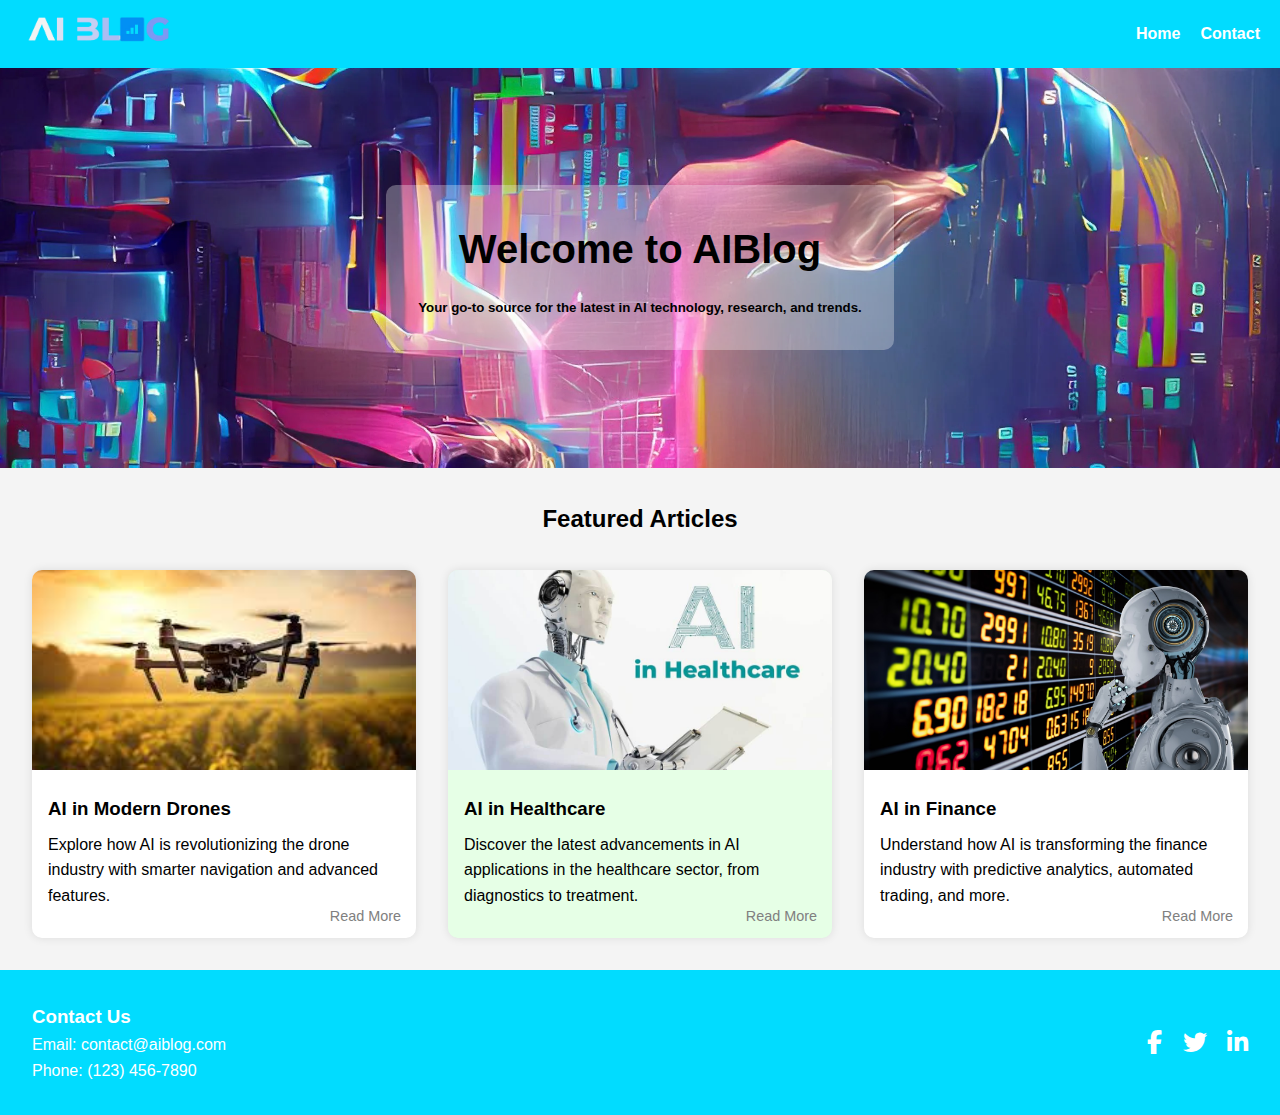
<file: index.html>
<!DOCTYPE html>
<html lang="en">
<head>
    <meta charset="UTF-8">
    <meta name="viewport" content="width=device-width, initial-scale=1.0">
    <title>AIBlog - Your Source for AI Technology</title>
    <link rel="stylesheet" href="style.css">
    <link rel="stylesheet" href="https://cdnjs.cloudflare.com/ajax/libs/font-awesome/6.4.0/css/all.min.css">
</head>
<body>
    <header>
        <div class="logo">
            <a href="index.html">
                <img src="img/logo_aiblog.png" alt="AIBlog Logo">
            </a>
        </div>
        <nav>
            <ul>
                <li><a href="index.html">Home</a></li>
                <li><a href="contact.html">Contact</a></li>
            </ul>
        </nav>
    </header>

    <main>
        <section id="hero">
            <div class="hero-content">
                <h1>Welcome to AIBlog</h1>
                <h5>Your go-to source for the latest in AI technology, research, and trends.</h5>
            </div>
        </section>

        <section id="featured-articles">
            <h2>Featured Articles</h2>
            <div class="article-grid">
                <article>
                    <img src="img/drone.jpg" alt="Drone flying over forest">
                    <h3>AI in Modern Drones</h3>
                    <p>Explore how AI is revolutionizing the drone industry with smarter navigation and advanced features.</p>
                    <a href="ai-drones.html" class="read-more">Read More</a>

                </article>
                <article class="highlight">
                    <img src="img/Healthcare.jpg" alt="Robot arm in healthcare">
                    <h3>AI in Healthcare</h3>
                    <p>Discover the latest advancements in AI applications in the healthcare sector, from diagnostics to treatment.</p>
                    <a href="ai-healthcare.html" class="read-more">Read More</a>

                </article>
                <article>
                    <img src="img/finance.jpg" alt="AI face with finance background">
                    <h3>AI in Finance</h3>
                    <p>Understand how AI is transforming the finance industry with predictive analytics, automated trading, and more.</p>
                    <a href="ai-finance.html" class="read-more">Read More</a>

                </article>
            </div>
        </section>
    </main>

    <footer>
        <div class="contact-info">
            <h3>Contact Us</h3>
            <p>Email: contact@aiblog.com</p>
            <p>Phone: (123) 456-7890</p>
        </div>
        <div class="social-links">
            <a href="#"><i class="fab fa-facebook-f"></i></a>
            <a href="#"><i class="fab fa-twitter"></i></a>
            <a href="#"><i class="fab fa-linkedin-in"></i></a>
        </div>
    </footer>
</body>
</html>
</file>
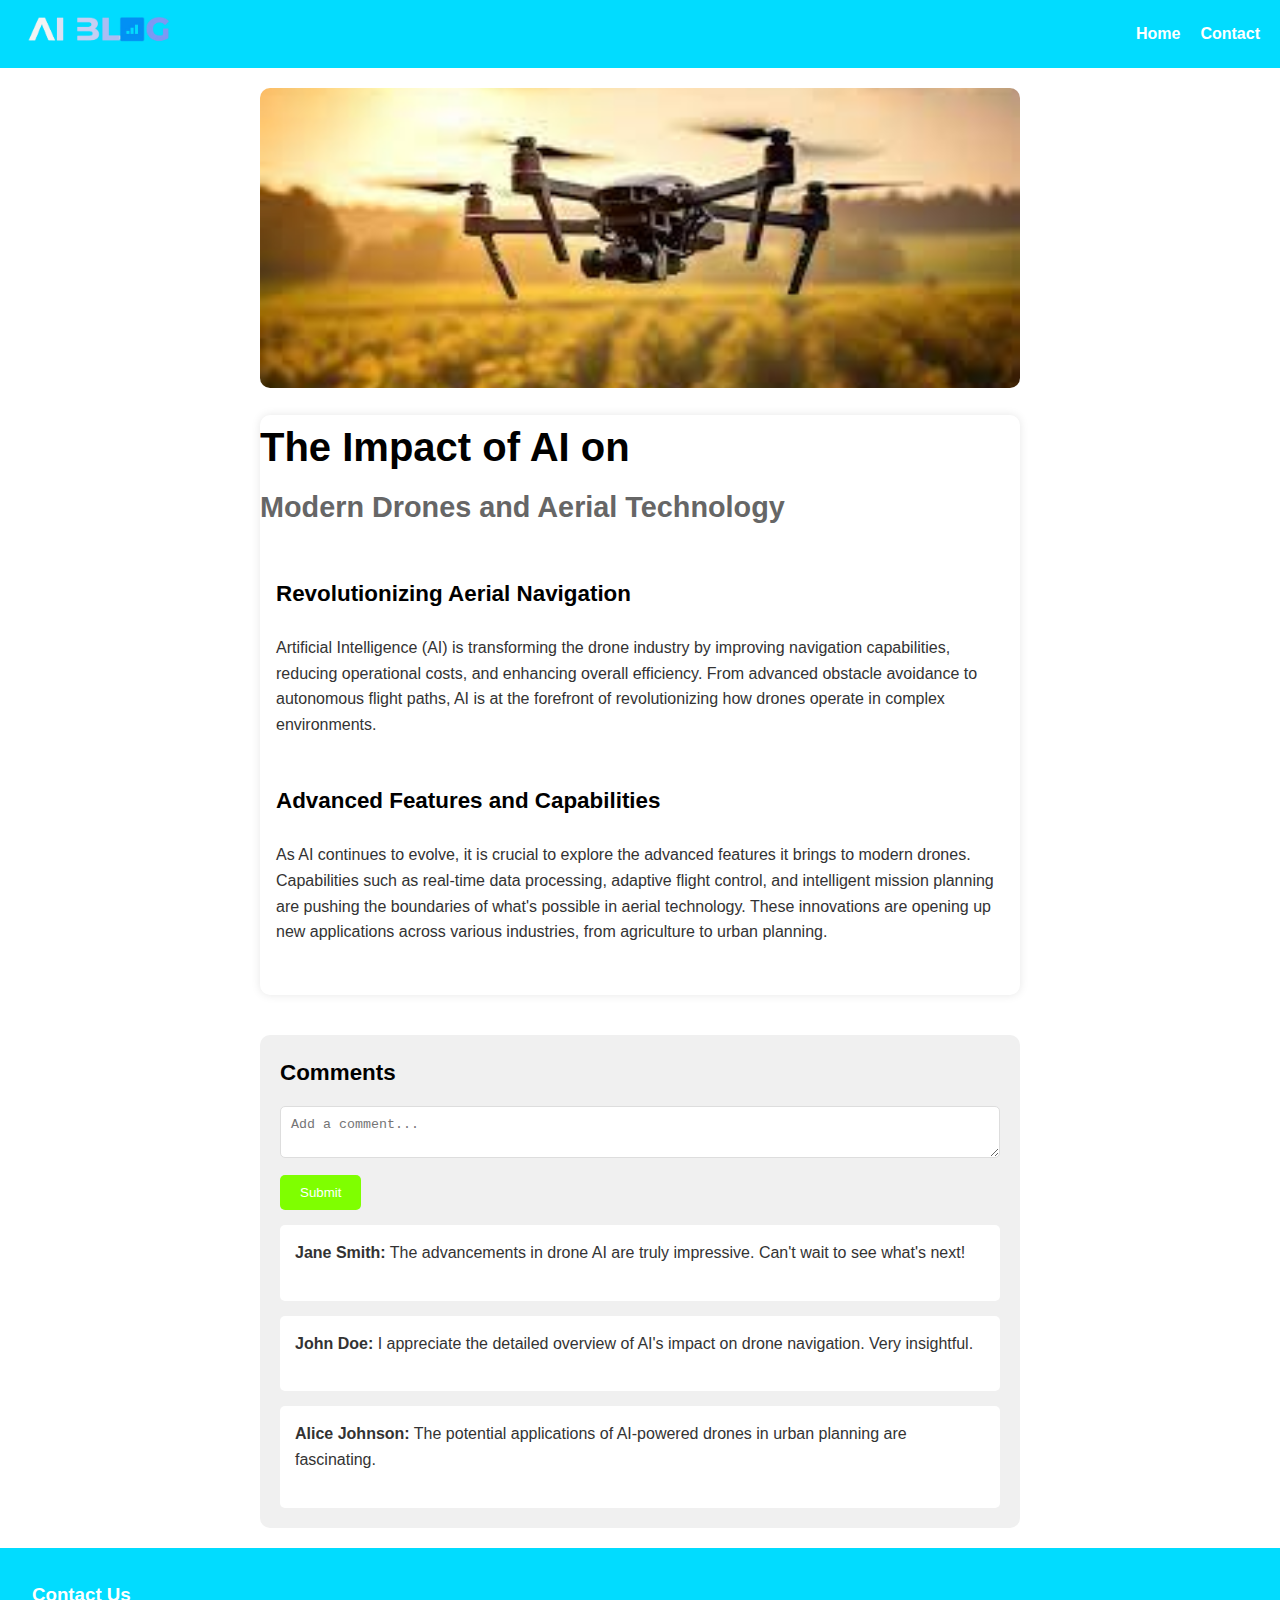
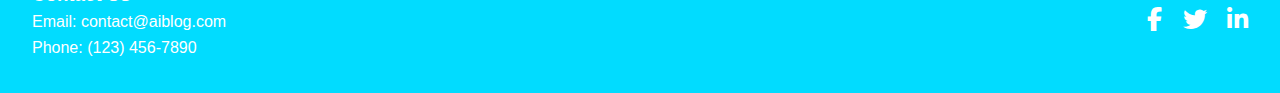
<file: ai-drones.html>
<!DOCTYPE html>
<html lang="en">
<head>
    <meta charset="UTF-8">
    <meta name="viewport" content="width=device-width, initial-scale=1.0">
    <title>AI in Modern Drones - AIBlog</title>
    <link rel="stylesheet" href="style.css">
    <link rel="stylesheet" href="https://cdnjs.cloudflare.com/ajax/libs/font-awesome/6.4.0/css/all.min.css">
</head>
<body>
    <header>
        <div class="logo">
            <a href="index.html">
                <img src="img/logo_aiblog.png" alt="AIBlog Logo">
            </a>
        </div>
        <nav>
            <ul>
                <li><a href="index.html">Home</a></li>
                <li><a href="contact.html">Contact</a></li>
            </ul>
        </nav>
    </header>

    <main class="article-page">
        <img src="img/drone.jpg" alt="Futuristic city with drones" class="article-hero-image">
        
        <article>
            <h1>The Impact of AI on</h1>
            <h2>Modern Drones and Aerial Technology</h2>
            
            <section>
                <h3>Revolutionizing Aerial Navigation</h3>
                <p>Artificial Intelligence (AI) is transforming the drone industry by improving navigation capabilities, reducing operational costs, and enhancing overall efficiency. From advanced obstacle avoidance to autonomous flight paths, AI is at the forefront of revolutionizing how drones operate in complex environments.</p>
            </section>

            <section>
                <h3>Advanced Features and Capabilities</h3>
                <p>As AI continues to evolve, it is crucial to explore the advanced features it brings to modern drones. Capabilities such as real-time data processing, adaptive flight control, and intelligent mission planning are pushing the boundaries of what's possible in aerial technology. These innovations are opening up new applications across various industries, from agriculture to urban planning.</p>
            </section>
        </article>

        <section class="comments">
            <h3>Comments</h3>
            <form>
                <textarea placeholder="Add a comment..."></textarea>
                <button type="submit">Submit</button>
            </form>
            <div class="comment">
                <p><strong>Jane Smith:</strong> The advancements in drone AI are truly impressive. Can't wait to see what's next!</p>
            </div>
            <div class="comment">
                <p><strong>John Doe:</strong> I appreciate the detailed overview of AI's impact on drone navigation. Very insightful.</p>
            </div>
            <div class="comment">
                <p><strong>Alice Johnson:</strong> The potential applications of AI-powered drones in urban planning are fascinating.</p>
            </div>
        </section>
    </main>

    <footer>
        <div class="contact-info">
            <h3>Contact Us</h3>
            <p>Email: contact@aiblog.com</p>
            <p>Phone: (123) 456-7890</p>
        </div>
        <div class="social-links">
            <a href="#"><i class="fab fa-facebook-f"></i></a>
            <a href="#"><i class="fab fa-twitter"></i></a>
            <a href="#"><i class="fab fa-linkedin-in"></i></a>
        </div>
    </footer>
</body>
</html>
</file>
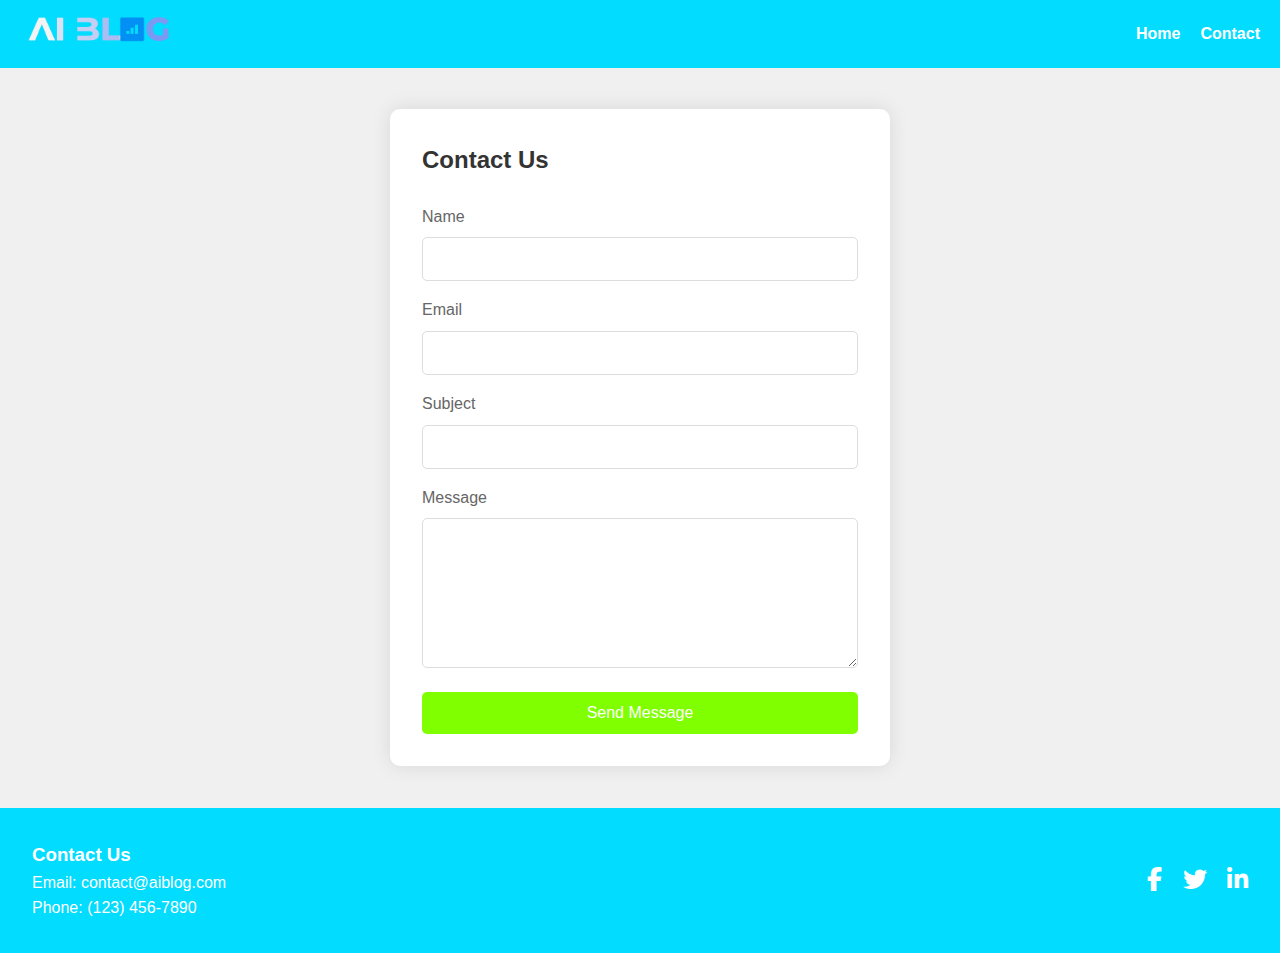
<file: contact.html>
<!DOCTYPE html>
<html lang="en">
<head>
    <meta charset="UTF-8">
    <meta name="viewport" content="width=device-width, initial-scale=1.0">
    <title>Contact Us - AIBlog</title>
    <link rel="stylesheet" href="style.css">
    <link rel="stylesheet" href="https://cdnjs.cloudflare.com/ajax/libs/font-awesome/6.4.0/css/all.min.css">
</head>
<body>
    <header>
        <div class="logo">
            <a href="index.html">
                <img src="img/logo_aiblog.png" alt="AIBlog Logo">
            </a>
        </div>
        <nav>
            <ul>
                <li><a href="index.html">Home</a></li>
                <li><a href="contact.html">Contact</a></li>
            </ul>
        </nav>
    </header>

    <main class="contact-page">
        <form class="contact-form">
            <h2>Contact Us</h2>
            <div class="form-group">
                <label for="name">Name</label>
                <input type="text" id="name" name="name" required>
            </div>
            <div class="form-group">
                <label for="email">Email</label>
                <input type="email" id="email" name="email" required>
            </div>
            <div class="form-group">
                <label for="subject">Subject</label>
                <input type="text" id="subject" name="subject" required>
            </div>
            <div class="form-group">
                <label for="message">Message</label>
                <textarea id="message" name="message" required></textarea>
            </div>
            <button type="submit">Send Message</button>
        </form>
    </main>

    <footer>
        <div class="contact-info">
            <h3>Contact Us</h3>
            <p>Email: contact@aiblog.com</p>
            <p>Phone: (123) 456-7890</p>
        </div>
        <div class="social-links">
            <a href="#"><i class="fab fa-facebook-f"></i></a>
            <a href="#"><i class="fab fa-twitter"></i></a>
            <a href="#"><i class="fab fa-linkedin-in"></i></a>
        </div>
    </footer>
</body>
</html>
</file>
<file: style.css>
/* Reset and base styles */
* {
    margin: 0;
    padding: 0;
    box-sizing: border-box;
}

body {
    font-family: Arial, sans-serif;
    line-height: 1.6;
}

/* Header styles */
header {
    background-color: #01dcff;
    padding: 10px 20px;
    display: flex;
    justify-content: space-between;
    align-items: center;
}

.logo {
    display: flex;
    align-items: center;
}

.logo img {
    max-height: 40px; /* Adjust this value to fit your logo */
    width: auto;
}

nav ul {
    display: flex;
    list-style: none;
    margin: 0;
    padding: 0;
}

nav ul li {
    margin-left: 20px;
}

nav ul li a {
    color: white;
    text-decoration: none;
    font-weight: bold;
}

/* Hero section */
#hero {
    background-image: url('img/background.webp');
    background-size: cover;
    background-position: center;
    height: 400px;
    display: flex;
    align-items: center;
    justify-content: center;
    text-align: center;
    color: black;
}

.hero-content {
    background-color: rgba(255, 255, 255, 0.3);
    padding: 2rem;
    border-radius: 10px;
}

.hero-content h1 {
    font-size: 2.5rem;
    margin-bottom: 1rem;
}

/* Featured articles */
#featured-articles {
    padding: 2rem;
    background-color: #f4f4f4;
}

#featured-articles h2 {
    text-align: center;
    margin-bottom: 2rem;
}

.article-grid {
    display: grid;
    grid-template-columns: repeat(3, 1fr);
    gap: 2rem;
}

article {
    background-color: white;
    border-radius: 10px;
    overflow: hidden;
    box-shadow: 0 0 10px rgba(0, 0, 0, 0.1);
    position: relative;
    padding-bottom: 30px; /* Make room for the Read more link */
}

article img {
    width: 100%;
    height: 200px;
    object-fit: cover;
}

article h3 {
    padding: 1rem 1rem 0.5rem;
}

article p {
    padding: 0 1rem;
}

.read-more {
    position: absolute;
    bottom: 10px;
    right: 15px;
    color: gray;
    text-decoration: none;
    font-size: 0.9em;
    transition: color 0.3s ease;
}

.read-more:hover {
    color:  rgb(1, 220, 255);
}

.highlight {
    background-color: #e6ffe6;
}

/* Article page styles */
.article-page {
    max-width: 800px;
    margin: 0 auto;
    padding: 20px;
}

.article-hero-image {
    width: 100%;
    height: 300px;
    object-fit: cover;
    border-radius: 10px;
    margin-bottom: 20px;
}

.article-page h1 {
    font-size: 2.5em;
    margin-bottom: 0;
}

.article-page h2 {
    font-size: 1.8em;
    color: #666;
    margin-top: 5px;
    margin-bottom: 30px;
}

.article-page h3 {
    font-size: 1.4em;
    margin-top: 30px;
    margin-bottom: 15px;
}

.article-page p {
    line-height: 1.6;
    color: #333;
    margin-bottom: 20px;
}

.comments {
    background-color: #f0f0f0;
    padding: 20px;
    border-radius: 10px;
    margin-top: 40px;
}

.comments h3 {
    margin-top: 0;
}

.comments textarea {
    width: 100%;
    padding: 10px;
    border: 1px solid #ddd;
    border-radius: 5px;
    margin-bottom: 10px;
}

.comments button {
    background-color: #7FFF00;
    color: white;
    border: none;
    padding: 10px 20px;
    border-radius: 5px;
    cursor: pointer;
}

.comment {
    background-color: white;
    padding: 15px;
    border-radius: 5px;
    margin-top: 15px;
}

/* Contact page styles */
.contact-page {
    display: flex;
    justify-content: center;
    align-items: center;
    min-height: calc(100vh - 60px - 100px); /* Adjust for header and footer */
    background-color: #f0f0f0;
}

.contact-form {
    background-color: #fff;
    padding: 2rem;
    border-radius: 10px;
    box-shadow: 0 0 20px rgba(0, 0, 0, 0.1);
    width: 100%;
    max-width: 500px;
}

.contact-form h2 {
    margin-bottom: 1.5rem;
    color: #333;
}

.form-group {
    margin-bottom: 1rem;
}

.form-group label {
    display: block;
    margin-bottom: 0.5rem;
    color: #666;
}

.form-group input,
.form-group textarea {
    width: 100%;
    padding: 0.75rem;
    border: 1px solid #ddd;
    border-radius: 5px;
    font-size: 1rem;
}

.form-group textarea {
    height: 150px;
    resize: vertical;
}

.contact-form button {
    background-color: #7FFF00;
    color: white;
    border: none;
    padding: 0.75rem 1.5rem;
    font-size: 1rem;
    border-radius: 5px;
    cursor: pointer;
    width: 100%;
    transition: background-color 0.3s ease;
}

.contact-form button:hover {
    background-color: #72e600;
}


/* Footer styles */
footer {
    background-color: #01dcff;
    color: white;
    padding: 2rem;
    display: flex;
    justify-content: space-between;
    align-items: center;
}

.social-links a {
    color: white;
    font-size: 1.5rem;
    margin-left: 1rem;
}

/* Responsive design */
@media (max-width: 768px) {
    .article-grid {
        grid-template-columns: 1fr;
    }

    footer {
        flex-direction: column;
        text-align: center;
    }

    .social-links {
        margin-top: 1rem;
    }
}
</file>
